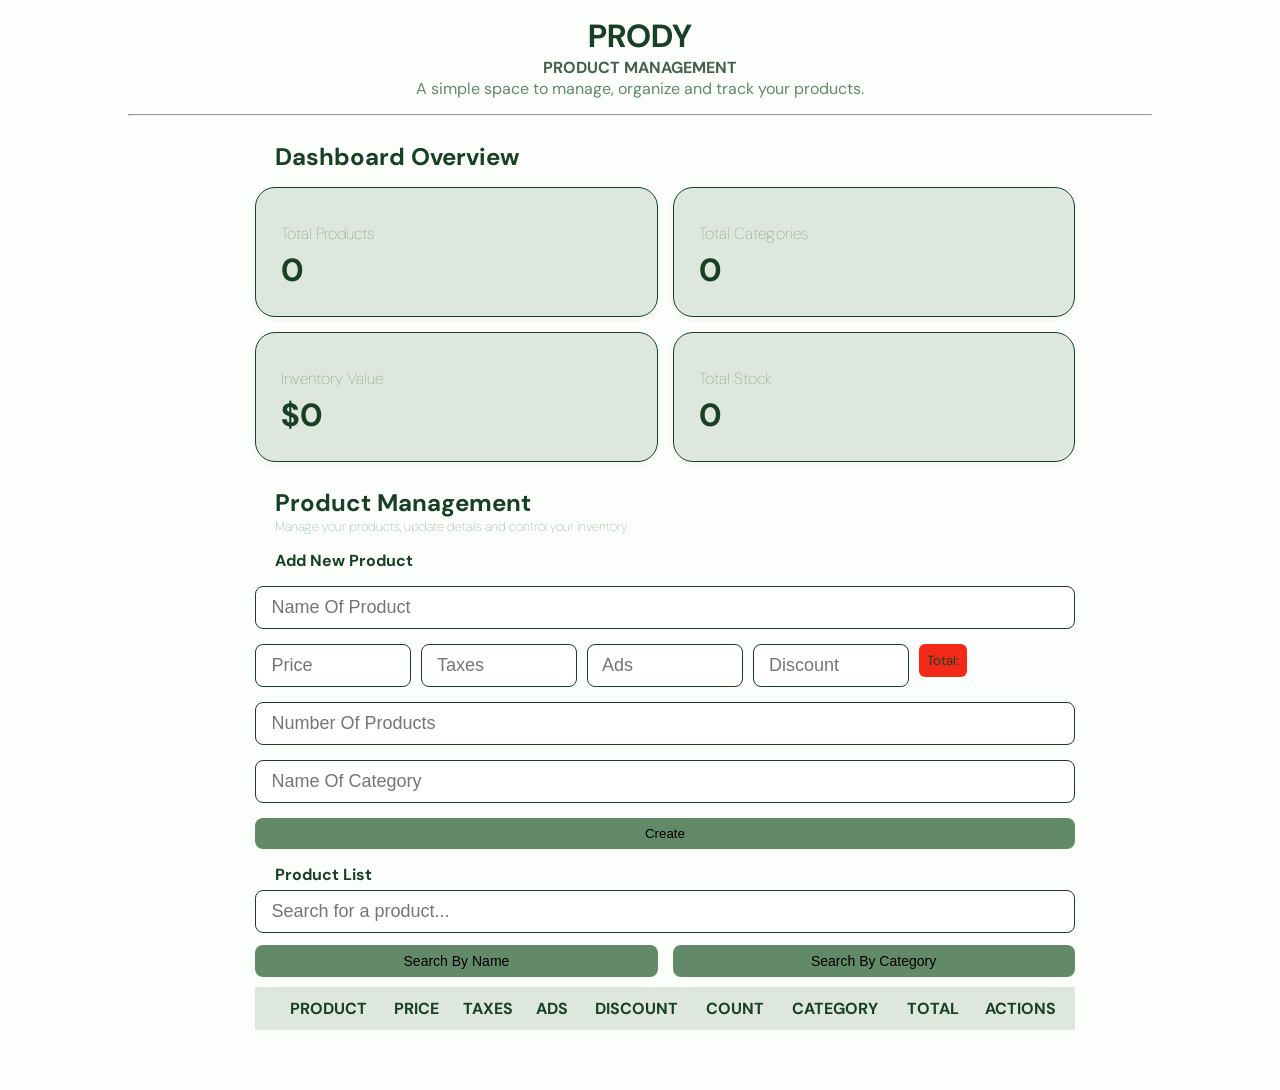
<file: main.html>
<!DOCTYPE html>
<html lang="en">
<head>
    <meta charset="UTF-8">
    <meta name="viewport" content="width=device-width, initial-scale=1.0">
    <title> PRODY </title>
    <link rel="stylesheet" href="main.css">
    
    <!-- Typography -->
    <link rel="preconnect" href="https://fonts.googleapis.com">
    <link rel="preconnect" href="https://fonts.gstatic.com" crossorigin>
    <link href="https://fonts.googleapis.com/css2?family=DM+Sans:wght@400;500;600;700&display=swap" rel="stylesheet">


</head>
<body>

<div class="crud">
    <div class="head">
            <h2> PRODY </h2>
            <h4> PRODUCT MANAGEMENT </h4>
            <p> A simple space to manage, organize and track your products. </p>
    </div>

    <hr>

    <div class="view">
            
        <div class="view-container">
            <h2 class="title"> Dashboard Overview </h2>
                
            <div class="view-card">
                <h4>Total Products</h4>
                <h2 id="totalProducts">0</h2>
            </div>

            <div class="view-card">
                <h4>Total Categories</h4>
                <h2 id="totalCategories">0</h2>
            </div>

            <div class="view-card">
                <h4>Inventory Value</h4>
                <h2 id="inventoryValue">$0</h2>
            </div>

            <div class="view-card">
                <h4>Total Stock</h4>
                <h2 id="totalStock">0</h2>
            </div>
        </div>

        <div class="products">
            <div class="titleSection">
                <h2 class="prtitle"> Product Management </h2>
                <h4 class="sub-title"> Manage your products, update details and control your inventory </h4>
            </div>
            <h4 class="prtitle">Add New Product </h4>
            <div class="inputs">
                <input type="text" id="nameOfproduct" placeholder=" Name Of Product ">
                <div class="price">
                    <input onkeyup="getTotal()" type="number" id="price" placeholder=" Price ">
                    <input onkeyup="getTotal()" type="number" id="taxes" placeholder=" Taxes ">
                    <input onkeyup="getTotal()" type="number" id="ads" placeholder=" Ads ">
                    <input onkeyup="getTotal()" type="number" id="discount" placeholder=" Discount ">
                    <small id="total">  </small>
                </div>
                <input type="number" id="count" placeholder=" Number Of Products ">
                <input type="text" id="category" placeholder=" Name Of Category ">
                <button id="submit"> Create </button>
            </div>

            <div class="outputs">
                <h4 class="prtitle"> Product List </h4>
                <input onkeyup="search(this.value)" type="text" id="search" placeholder=" Search for a product... ">
                <div class="btn_search">
                    <button onclick="getSearchMood(this.id)" id="searchTitle"> Search By Name </button>
                    <button onclick="getSearchMood(this.id)" id="searchCategory"> Search By Category </button>                    
                </div>
                <div id="deleteAll"></div>   
                
                <table>
                    <tr>
                        <th></th>
                        <th>Product</th>
                        <th>Price</th>
                        <th>Taxes</th>
                        <th>Ads</th>
                        <th>Discount</th>
                        <th>Count</th>
                        <th>Category</th>
                        <th>Total</th>
                        <th>Actions</th>
                    </tr>
                    <tbody id="tbody">
                        

                    </tbody>
                </table>
            </div>

        </div>
    </div>  

</div>
    
    <script src="main.js"></script>
    
</body>
</html>
</file>
<file: main.css>
:root{

    --primary_light: #628968;
    --bg_color: rgb(252, 254, 252);
    --bg_light:rgb(222, 231, 221);
    --text_primary: #193f25;
    --text_secondary: #45604d;
    --font-primary: 'DM Sans', sans-serif;
}

*{
    margin: 0;
    padding: 0;
}

body{
    background: var(--bg_color);
    color: var(--text_primary);
    font-family: var(--font-primary);
}

.crud{
    width: 80%;
    margin: auto;
}
.head{
    text-align: center;
    margin: 15px 0;
}
.head h2 {
    font-size: xx-large;
}
.head h4 {
    color: var(--text_secondary);
}
.head p {
    color: var(--primary_light);
}

                            /* VIEW */

.view {
    width: 100%;
    padding: 25px;

}

.view-container {
    display: grid;
    grid-template-columns: repeat(2, 1fr);
    gap: 15px;
    width: 80%;
    margin: auto;
}
.title{
    margin-bottom: 8 px;
    grid-column: 1/-1;
    margin-left: 20px;
}
.view-card {
    background-color: var(--bg_light);
    padding: 25px;
    border-radius: 20px;
    border: 1px solid;
    box-shadow:0 2px 8px rgba(37, 43, 39, 0.05);
    transition: 0.3s ease-out;
} 
.view-card:hover{
    scale: 1.02;
    box-shadow:0 6px 12px rgba(37, 43, 39, 0.05);

}
.view-card h4 {
    color: var(--primary_light);
    margin-top: 10px;
    font-weight: lighter;
}  
.view-card h2{
    color: var(--text_primary);
    font-size: xx-large;
    margin-top: 5px;
}


                            /* Products */

.products{
    display: flex;
    flex-direction: column;
    width: 80%;
    margin: auto;
    gap: 15px;
    padding: 25px;
}

.prtitle{
    margin-left: 20px;
}
.sub-title{
    color: var(--primary_light);
    font-weight: lighter;
    margin-left: 20px;
    font-size: small;
}

                          /* ADD Products */

.inputs{
    display: flex;
    flex-direction: column;
    gap: 15px;
}
.products input {
    width: 100% ;
    padding: 10px;
    border: 1px solid var(--bg_light);
    border-radius: 8px;
    border-color: var(--text_primary) ;
    outline: none;
    font-size: 18px;
    box-sizing: border-box;
    transition: 0.3s;
}
.price{
    display: grid;
    grid-template-columns: repeat(5,1fr);
    gap: 10px;
}
.products input:focus{
    border-color: var(--text_secondary);
    scale: 1.01;
}
#total{
    width: fit-content;
    height: fit-content;
    background: #f32a18;
    padding: 8px;
    border-radius: 6px; 
}
#total::before{
    content: 'Total: ';
}
button{
    padding: 8px 10px;
    background: var(--primary_light);
    border: none;
    border-radius: 8px;
    transition: 0.4s ease-out;
}
  button:not(.Actions button):hover{
    background:#85b28b ;
    scale: 1.02;
    box-shadow: 6px  8px 5px rgba(37, 43, 39, 0.05) ;
    cursor: pointer;
    letter-spacing: 1.02px;
}

                          /* Display Products */

.outputs h4{
    margin-bottom: 5px;
}
.btn_search{
    display: flex;
    justify-content: space-between;
    gap: 15px;
    margin-top: 12px;
}
.btn_search button{
    flex: 1;
    font-size: 14px;
}
#deleteAll button{
    width: 100%;
    margin: 12px 0;
    padding: 10px;
}
table{
    width: 100%;
    text-align: center;
    margin: 10px 0 ;
    padding: 3px;
    background: var(--bg_light);
}
table th{
    text-transform: uppercase;
}
th,td{
    padding: 6px;
}

.Actions #delete {
    background: #f32a18;
    margin: 4px;
}
.Actions #delete:hover {
    background: #f2594b;
}
.Actions button:hover{
    scale: 1.04;
    background:#85b28b ;
    cursor: pointer;
}

                          /* Swal2 Styles */
.swal2-confirm {
    background-color: var(--text_secondary) !important;
    transition: 0.4s ease-out;
}

.swal2-confirm:hover {
    background: var(--primary_light) !important;
    scale: 1.02;
}

.swal2-cancel {
    background-color: #dc5555 !important;
    transition: 0.4s ease-out;
}
.swal2-cancel:hover {
    background: #e27171 !important;
    scale: 1.02;
}

.swal2-popup {
    border-radius: 16px;
    font-family: 'DM Sans', sans-serif;
}
</file>
